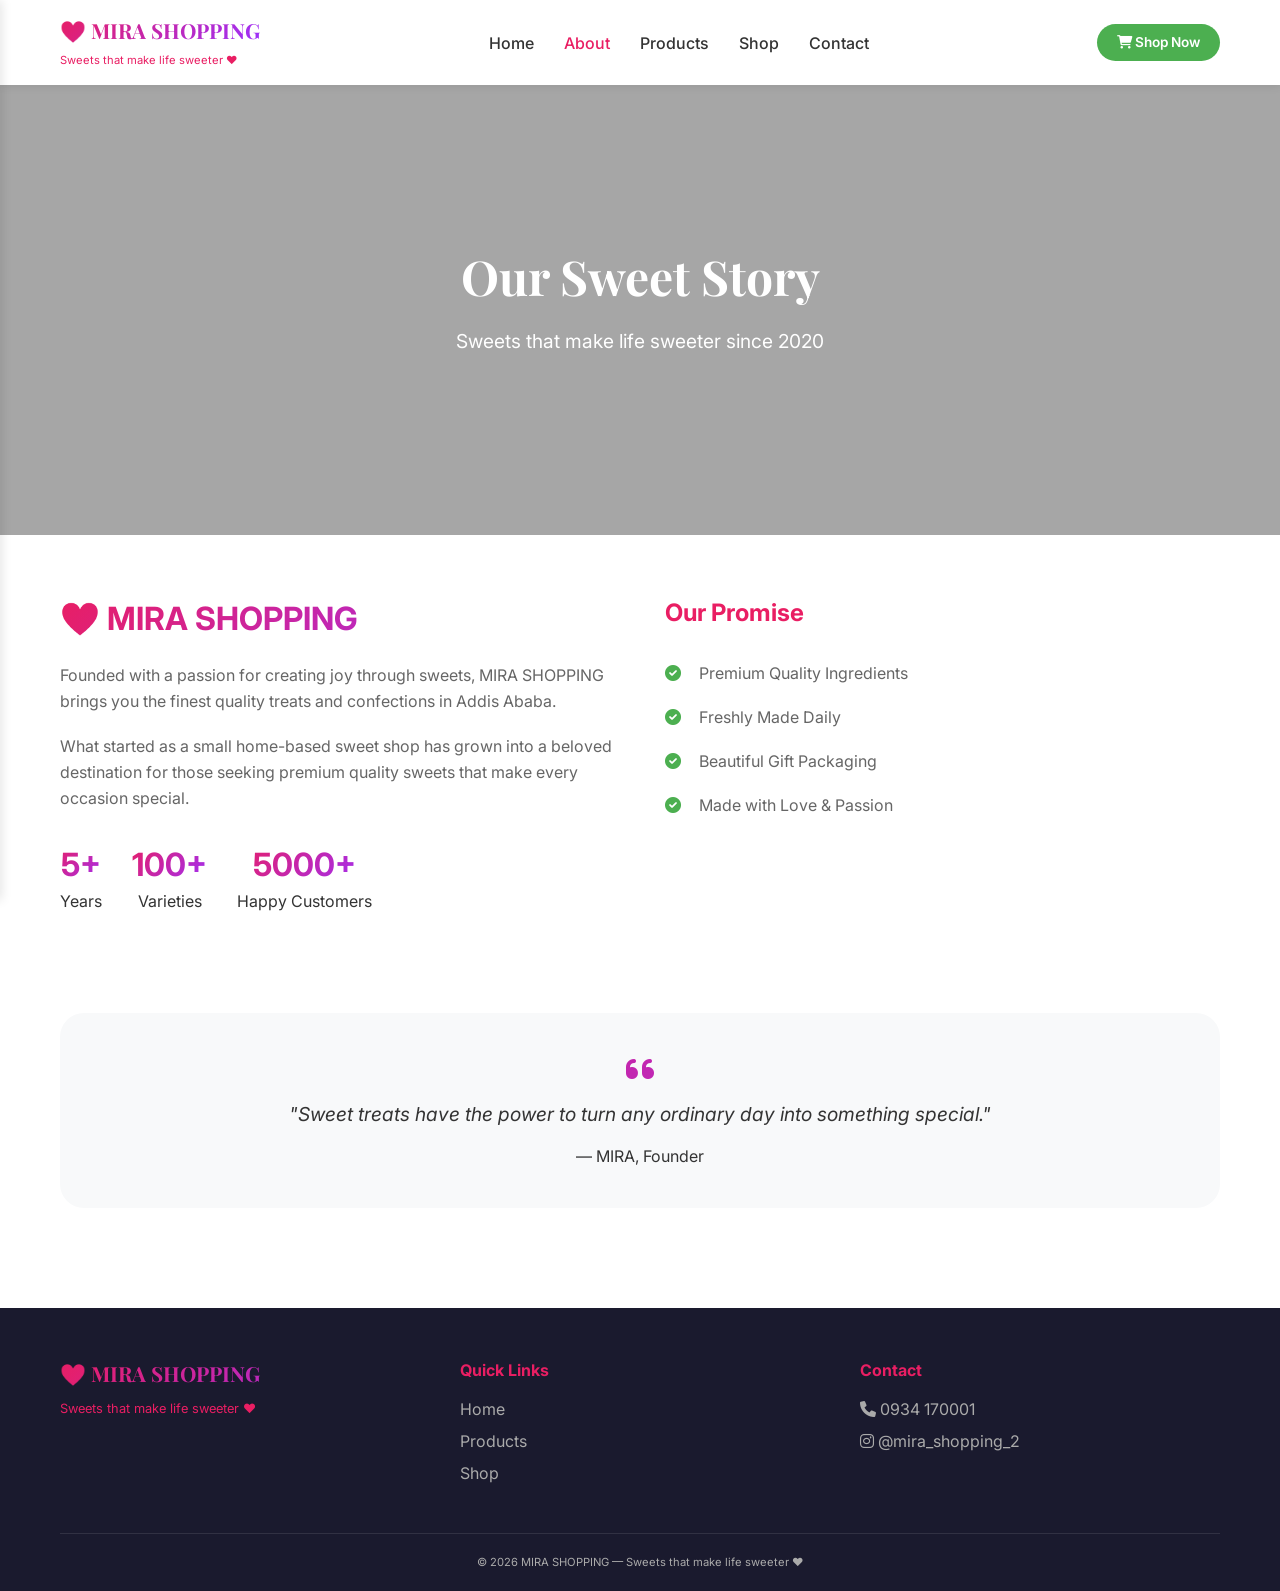
<file: about.html>
<!DOCTYPE html>
<html lang="en">
<head>
    <meta charset="UTF-8">
    <meta name="viewport" content="width=device-width, initial-scale=1.0, viewport-fit=cover">
    <meta name="description" content="About MIRA SHOPPING - Sweets that make life sweeter">
    <meta name="theme-color" content="#FFFFFF">
    <title>About | MIRA SHOPPING | Sweets that make life sweeter</title>
    <link href="https://fonts.googleapis.com/css2?family=Inter:wght@300;400;500;600;700&family=Playfair+Display:wght@400;500;600;700&display=swap" rel="stylesheet">
    <link rel="stylesheet" href="https://cdnjs.cloudflare.com/ajax/libs/font-awesome/6.0.0-beta3/css/all.min.css">
    <link rel="stylesheet" href="css/style.css">
</head>
<body>

<div class="mobile-sidebar" id="mobileSidebar">
    <div class="sidebar-header"><h3>💜 MIRA SHOPPING</h3><button class="close-sidebar" id="closeSidebarBtn"><i class="fas fa-times"></i></button></div>
    <div class="sidebar-nav">
        <a href="index.html"><i class="fas fa-home"></i> Home</a>
        <a href="about.html" class="active"><i class="fas fa-heart"></i> About</a>
        <a href="products.html"><i class="fas fa-candy-cane"></i> Products</a>
        <a href="shop.html"><i class="fas fa-shopping-bag"></i> Shop</a>
        <a href="contact.html"><i class="fas fa-map-pin"></i> Contact</a>
    </div>
    <a href="shop.html" class="sidebar-order-btn"><i class="fas fa-shopping-cart"></i> SHOP NOW</a>
    <div class="sidebar-footer">
        <p><i class="fas fa-phone-alt"></i> 0934 170001 / 0940 203020</p>
        <p><i class="fas fa-envelope"></i> mira@shopping.com</p>
        <p><i class="fab fa-instagram"></i> @mira_shopping_2</p>
    </div>
</div>
<div class="sidebar-overlay" id="sidebarOverlay"></div>

<header class="main-header">
    <div class="container">
        <button class="mobile-menu-btn" id="mobileMenuBtn"><i class="fas fa-bars"></i></button>
        <div class="logo"><a href="index.html"><h1>💜 MIRA SHOPPING</h1><span>Sweets that make life sweeter ❤️</span></a></div>
        <nav class="desktop-nav">
            <a href="index.html">Home</a>
            <a href="about.html" class="active">About</a>
            <a href="products.html">Products</a>
            <a href="shop.html">Shop</a>
            <a href="contact.html">Contact</a>
        </nav>
        <a href="shop.html" class="btn-order"><i class="fas fa-shopping-cart"></i> Shop Now</a>
    </div>
</header>

<main>
    <!-- Hero Section with YOUR Image -->
    <section class="hero">
        <div class="hero-bg" style="background-image: url('https://raw.githubusercontent.com/developereth/mirashopping/6b058b42c09805c017cdce5a04c856e689e22ebd/colored-candies-yellow_93675-12195.jpg');"></div>
        <div class="hero-overlay-light"></div>
        <div class="container hero-content">
            <h1>Our Sweet Story</h1>
            <p>Sweets that make life sweeter since 2020</p>
        </div>
    </section>

    <section class="about-section">
        <div class="container">
            <div class="about-grid">
                <div class="about-text">
                    <h2>💜 MIRA SHOPPING</h2>
                    <p>Founded with a passion for creating joy through sweets, MIRA SHOPPING brings you the finest quality treats and confections in Addis Ababa.</p>
                    <p>What started as a small home-based sweet shop has grown into a beloved destination for those seeking premium quality sweets that make every occasion special.</p>
                    <div class="stats">
                        <div class="stat"><span class="number">5+</span> <span>Years</span></div>
                        <div class="stat"><span class="number">100+</span> <span>Varieties</span></div>
                        <div class="stat"><span class="number">5000+</span> <span>Happy Customers</span></div>
                    </div>
                </div>
                <div class="about-values">
                    <h3>Our Promise</h3>
                    <ul>
                        <li><i class="fas fa-check-circle"></i> Premium Quality Ingredients</li>
                        <li><i class="fas fa-check-circle"></i> Freshly Made Daily</li>
                        <li><i class="fas fa-check-circle"></i> Beautiful Gift Packaging</li>
                        <li><i class="fas fa-check-circle"></i> Made with Love & Passion</li>
                    </ul>
                </div>
            </div>
        </div>
    </section>

    <section class="quote-section">
        <div class="container">
            <div class="quote-card">
                <i class="fas fa-quote-left"></i>
                <p>"Sweet treats have the power to turn any ordinary day into something special."</p>
                <span>— MIRA, Founder</span>
            </div>
        </div>
    </section>
</main>

<footer class="main-footer">
    <div class="container">
        <div class="footer-grid">
            <div class="footer-col"><div class="footer-logo">💜 MIRA SHOPPING</div><p class="tagline">Sweets that make life sweeter ❤️</p></div>
            <div class="footer-col"><h4>Quick Links</h4><ul><li><a href="index.html">Home</a></li><li><a href="products.html">Products</a></li><li><a href="shop.html">Shop</a></li></ul></div>
            <div class="footer-col"><h4>Contact</h4><ul><li><i class="fas fa-phone"></i> 0934 170001</li><li><i class="fab fa-instagram"></i> @mira_shopping_2</li></ul></div>
        </div>
        <div class="footer-bottom"><p>&copy; 2026 MIRA SHOPPING — Sweets that make life sweeter ❤️</p></div>
    </div>
</footer>

<script src="js/main.js"></script>
</body>
</html>
</file>
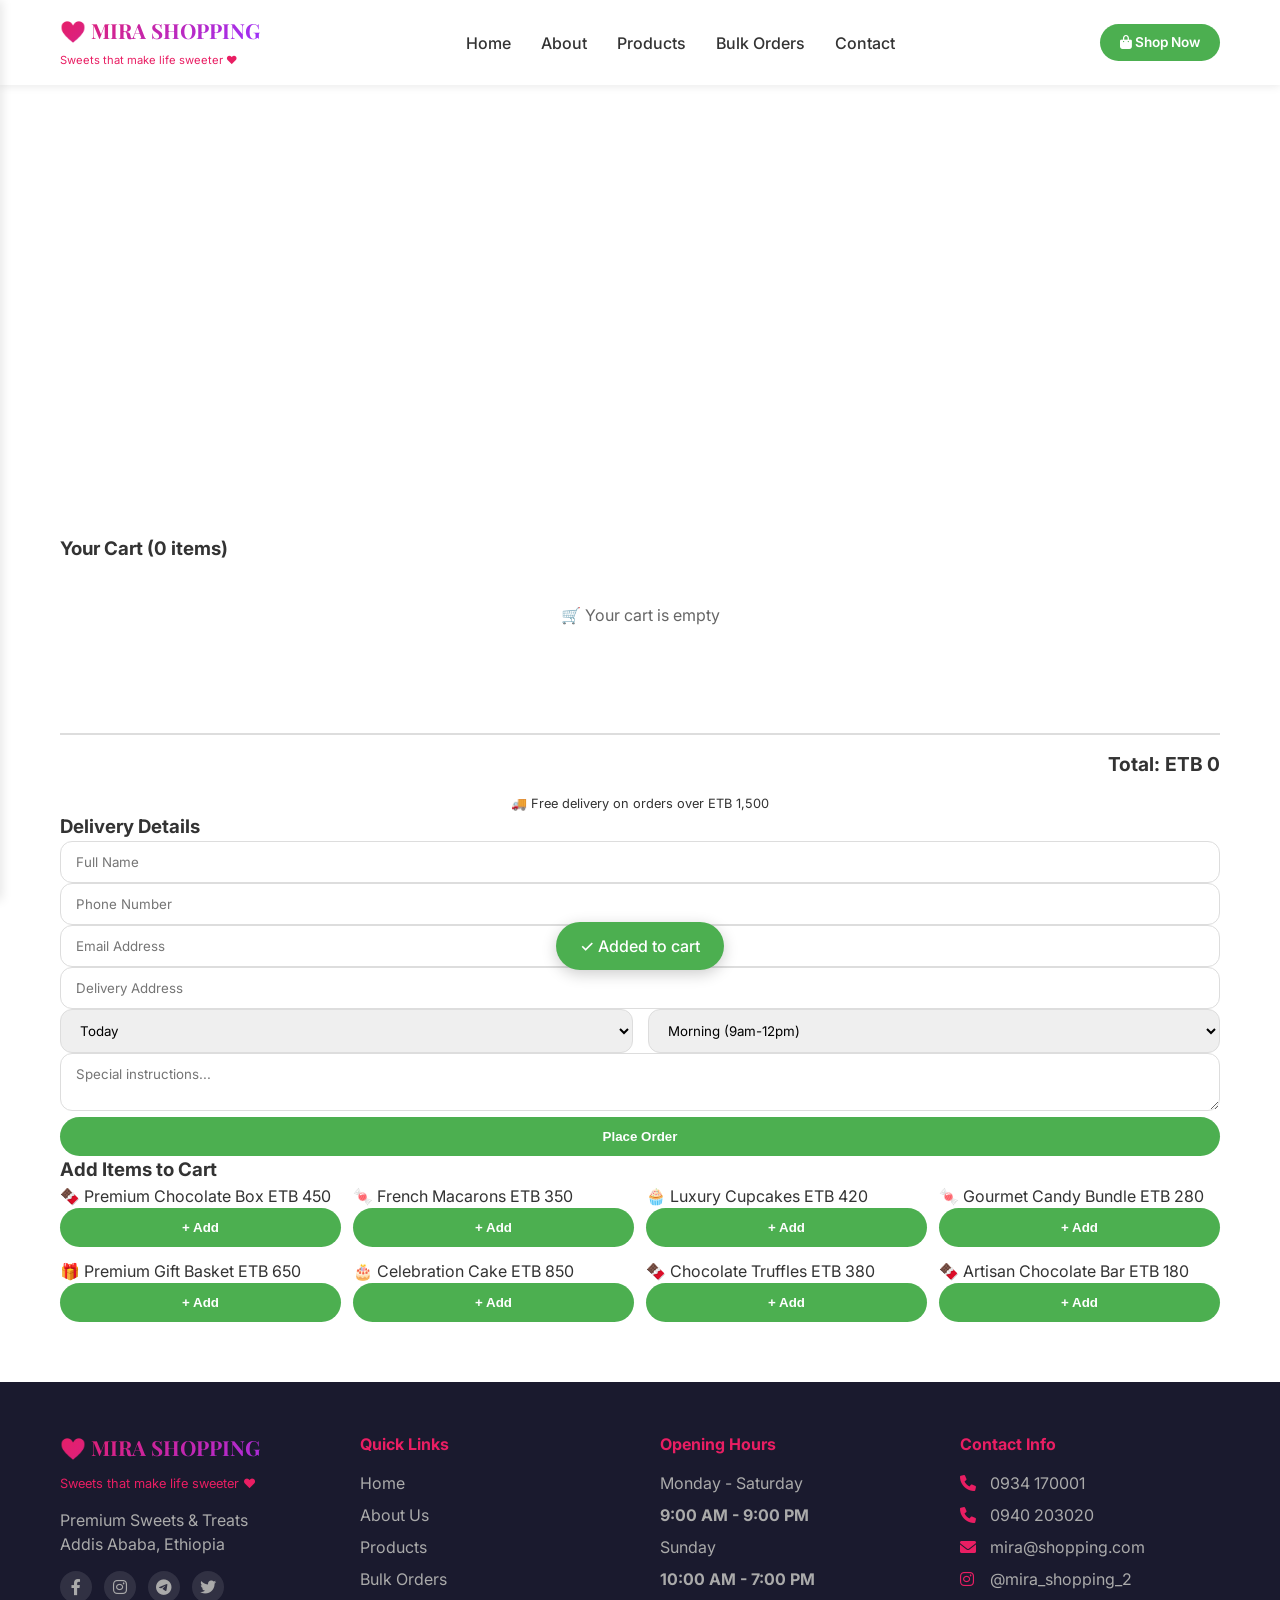
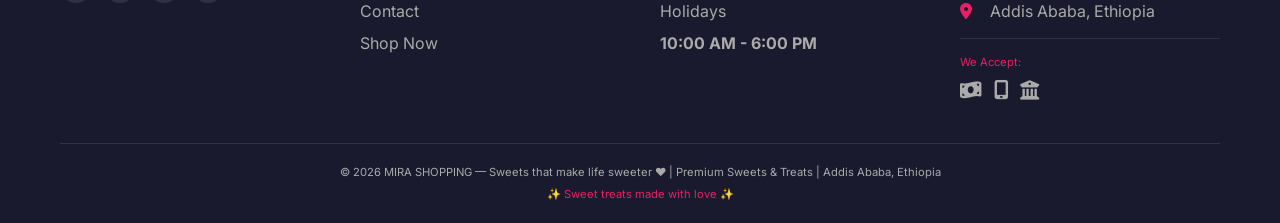
<file: order.html>
<!DOCTYPE html>
<html lang="en">
<head>
    <meta charset="UTF-8">
    <meta name="viewport" content="width=device-width, initial-scale=1.0, viewport-fit=cover">
    <meta name="description" content="Shop premium sweets online for delivery in Addis Ababa">
    <meta name="theme-color" content="#0A0A0A">
    <title>Shop Now | MIRA SHOPPING | Sweets that make life sweeter</title>
    <link href="https://fonts.googleapis.com/css2?family=Inter:wght@300;400;500;600;700&family=Playfair+Display:wght@400;500;600;700&display=swap" rel="stylesheet">
    <link rel="stylesheet" href="https://cdnjs.cloudflare.com/ajax/libs/font-awesome/6.0.0-beta3/css/all.min.css">
    <link rel="stylesheet" href="css/style.css">
</head>
<body>

<div class="mobile-sidebar" id="mobileSidebar">
    <div class="sidebar-header">
        <h3>💜 MIRA SHOPPING</h3>
        <button class="close-sidebar" id="closeSidebarBtn"><i class="fas fa-times"></i></button>
    </div>
    <div class="sidebar-nav">
        <a href="index.html"><i class="fas fa-home"></i> Home</a>
        <a href="about.html"><i class="fas fa-heart"></i> About</a>
        <a href="menu.html"><i class="fas fa-candy-cane"></i> Products</a>
        <a href="catering.html"><i class="fas fa-gift"></i> Bulk Orders</a>
        <a href="contact.html"><i class="fas fa-map-pin"></i> Contact</a>
    </div>
    <a href="order.html" class="sidebar-order-btn"><i class="fas fa-shopping-bag"></i> SHOP NOW</a>
    <div class="sidebar-footer">
        <p><i class="fas fa-phone-alt"></i> 0934 170001 / 0940 203020</p>
        <p><i class="fas fa-envelope"></i> mira@shopping.com</p>
        <p><i class="fas fa-location-dot"></i> Addis Ababa, Ethiopia</p>
        <p><i class="fab fa-instagram"></i> @mira_shopping_2</p>
    </div>
</div>
<div class="sidebar-overlay" id="sidebarOverlay"></div>

<header class="main-header">
    <div class="container">
        <button class="mobile-menu-btn" id="mobileMenuBtn"><i class="fas fa-bars"></i></button>
        <div class="logo"><a href="index.html"><h1>💜 MIRA SHOPPING</h1><span>Sweets that make life sweeter ❤️</span></a></div>
        <nav class="desktop-nav">
            <a href="index.html">Home</a>
            <a href="about.html">About</a>
            <a href="menu.html">Products</a>
            <a href="catering.html">Bulk Orders</a>
            <a href="contact.html">Contact</a>
        </nav>
        <a href="order.html" class="btn-order"><i class="fas fa-shopping-bag"></i> Shop Now</a>
    </div>
</header>

<main>
    <section class="hero">
        <div class="hero-bg" style="background-image: url('https://images.unsplash.com/photo-1551024506-0bccd828d307?w=1920&h=800&fit=crop');"></div>
        <div class="hero-overlay-dark"></div>
        <div class="container hero-content">
            <h1>Shop Now</h1>
            <p>Sweet treats delivered to your doorstep</p>
        </div>
    </section>

    <section class="order-section">
        <div class="container">
            <div class="order-layout">
                <div class="order-summary">
                    <h3>Your Cart <span id="cartCount">(0 items)</span></h3>
                    <div id="cartItems" class="cart-items">
                        <div class="empty-cart">Your cart is empty</div>
                    </div>
                    <div class="cart-total">
                        <strong>Total:</strong> <strong id="cartTotal">ETB 0</strong>
                    </div>
                    <div class="delivery-note">🚚 Free delivery on orders over ETB 1,500</div>
                </div>

                <div class="order-form">
                    <h3>Delivery Details</h3>
                    <input type="text" id="orderName" placeholder="Full Name" required>
                    <input type="tel" id="orderPhone" placeholder="Phone Number" required>
                    <input type="email" id="orderEmail" placeholder="Email Address">
                    <input type="text" id="orderAddress" placeholder="Delivery Address" required>
                    <div class="form-row-small">
                        <select id="orderDate">
                            <option>Today</option>
                            <option>Tomorrow</option>
                            <option>In 2 days</option>
                        </select>
                        <select id="orderTime">
                            <option>Morning (9am-12pm)</option>
                            <option>Afternoon (12pm-4pm)</option>
                            <option>Evening (4pm-7pm)</option>
                        </select>
                    </div>
                    <textarea rows="2" id="specialInstructions" placeholder="Special instructions..."></textarea>
                    <button id="submitOrderBtn">Place Order</button>
                </div>
            </div>

            <h3 class="menu-title">Add Items to Cart</h3>
            <div class="items-grid">
                <div class="order-item" data-name="Premium Chocolate Box" data-price="450">
                    <span>🍫 Premium Chocolate Box</span>
                    <span>ETB 450</span>
                    <button class="add-item">+ Add</button>
                </div>
                <div class="order-item" data-name="French Macarons" data-price="350">
                    <span>🍬 French Macarons</span>
                    <span>ETB 350</span>
                    <button class="add-item">+ Add</button>
                </div>
                <div class="order-item" data-name="Luxury Cupcakes" data-price="420">
                    <span>🧁 Luxury Cupcakes</span>
                    <span>ETB 420</span>
                    <button class="add-item">+ Add</button>
                </div>
                <div class="order-item" data-name="Gourmet Candy Bundle" data-price="280">
                    <span>🍬 Gourmet Candy Bundle</span>
                    <span>ETB 280</span>
                    <button class="add-item">+ Add</button>
                </div>
                <div class="order-item" data-name="Premium Gift Basket" data-price="650">
                    <span>🎁 Premium Gift Basket</span>
                    <span>ETB 650</span>
                    <button class="add-item">+ Add</button>
                </div>
                <div class="order-item" data-name="Celebration Cake" data-price="850">
                    <span>🎂 Celebration Cake</span>
                    <span>ETB 850</span>
                    <button class="add-item">+ Add</button>
                </div>
                <div class="order-item" data-name="Chocolate Truffles" data-price="380">
                    <span>🍫 Chocolate Truffles</span>
                    <span>ETB 380</span>
                    <button class="add-item">+ Add</button>
                </div>
                <div class="order-item" data-name="Artisan Chocolate Bar" data-price="180">
                    <span>🍫 Artisan Chocolate Bar</span>
                    <span>ETB 180</span>
                    <button class="add-item">+ Add</button>
                </div>
            </div>
        </div>
    </section>
</main>

<footer class="main-footer">
    <div class="container">
        <div class="footer-grid">
            <div class="footer-col">
                <div class="footer-logo">💜 MIRA SHOPPING</div>
                <p class="tagline">Sweets that make life sweeter ❤️</p>
                <p>Premium Sweets & Treats<br>Addis Ababa, Ethiopia</p>
                <div class="social-links">
                    <a href="#"><i class="fab fa-facebook-f"></i></a>
                    <a href="#"><i class="fab fa-instagram"></i></a>
                    <a href="#"><i class="fab fa-telegram-plane"></i></a>
                    <a href="#"><i class="fab fa-twitter"></i></a>
                </div>
            </div>
            <div class="footer-col">
                <h4>Quick Links</h4>
                <ul>
                    <li><a href="index.html">Home</a></li>
                    <li><a href="about.html">About Us</a></li>
                    <li><a href="menu.html">Products</a></li>
                    <li><a href="catering.html">Bulk Orders</a></li>
                    <li><a href="contact.html">Contact</a></li>
                    <li><a href="order.html">Shop Now</a></li>
                </ul>
            </div>
            <div class="footer-col">
                <h4>Opening Hours</h4>
                <ul class="hours">
                    <li>Monday - Saturday</li>
                    <li><strong>9:00 AM - 9:00 PM</strong></li>
                    <li>Sunday</li>
                    <li><strong>10:00 AM - 7:00 PM</strong></li>
                    <li>Holidays</li>
                    <li><strong>10:00 AM - 6:00 PM</strong></li>
                </ul>
            </div>
            <div class="footer-col">
                <h4>Contact Info</h4>
                <ul class="contact-info">
                    <li><i class="fas fa-phone"></i> 0934 170001</li>
                    <li><i class="fas fa-phone"></i> 0940 203020</li>
                    <li><i class="fas fa-envelope"></i> mira@shopping.com</li>
                    <li><i class="fab fa-instagram"></i> @mira_shopping_2</li>
                    <li><i class="fas fa-map-marker-alt"></i> Addis Ababa, Ethiopia</li>
                </ul>
                <div class="payment-badge">
                    <span>We Accept:</span>
                    <i class="fas fa-money-bill-wave"></i>
                    <i class="fas fa-mobile-alt"></i>
                    <i class="fas fa-university"></i>
                </div>
            </div>
        </div>
        <div class="footer-bottom">
            <p>&copy; 2026 MIRA SHOPPING — Sweets that make life sweeter ❤️ | Premium Sweets & Treats | Addis Ababa, Ethiopia</p>
            <p class="footer-heart">✨ Sweet treats made with love ✨</p>
        </div>
    </div>
</footer>

<div id="toastMsg" class="toast-msg">✓ Added to cart</div>
<script src="js/main.js"></script>
<script>
    let cart = [];
    const FREE_DELIVERY = 1500;

    function updateCart() {
        const cartDiv = document.getElementById('cartItems');
        const totalSpan = document.getElementById('cartTotal');
        const countSpan = document.getElementById('cartCount');
        
        if (cart.length === 0) {
            cartDiv.innerHTML = '<div class="empty-cart">🛒 Your cart is empty</div>';
            totalSpan.textContent = 'ETB 0';
            countSpan.textContent = '(0 items)';
            return;
        }
        
        let html = '';
        let total = 0;
        cart.forEach((item, idx) => {
            const itemTotal = item.price * item.qty;
            total += itemTotal;
            html += `
                <div class="cart-item">
                    <span><strong>${item.name}</strong></span>
                    <div class="cart-controls">
                        <button class="qty-btn" onclick="changeQty(${idx}, -1)">-</button>
                        <span>${item.qty}</span>
                        <button class="qty-btn" onclick="changeQty(${idx}, 1)">+</button>
                        <button class="remove-btn" onclick="removeItem(${idx})">🗑️</button>
                    </div>
                    <span>ETB ${itemTotal}</span>
                </div>
            `;
        });
        cartDiv.innerHTML = html;
        totalSpan.textContent = `ETB ${total}`;
        countSpan.textContent = `(${cart.reduce((s, i) => s + i.qty, 0)} items)`;
        
        const deliveryNote = document.querySelector('.delivery-note');
        if (total >= FREE_DELIVERY) {
            deliveryNote.innerHTML = '✅ Free delivery applied!';
            deliveryNote.style.color = '#FF2D75';
        } else {
            const remaining = FREE_DELIVERY - total;
            deliveryNote.innerHTML = `🚚 Add ETB ${remaining} more for free delivery`;
            deliveryNote.style.color = '#9B30FF';
        }
    }

    window.changeQty = function(idx, delta) {
        const newQty = cart[idx].qty + delta;
        if (newQty <= 0) {
            cart.splice(idx, 1);
        } else {
            cart[idx].qty = newQty;
        }
        updateCart();
    };

    window.removeItem = function(idx) {
        cart.splice(idx, 1);
        updateCart();
    };

    document.querySelectorAll('.add-item').forEach(btn => {
        btn.addEventListener('click', function() {
            const itemDiv = this.closest('.order-item');
            const name = itemDiv.getAttribute('data-name');
            const price = parseInt(itemDiv.getAttribute('data-price'));
            const existing = cart.find(i => i.name === name);
            if (existing) {
                existing.qty++;
            } else {
                cart.push({ name, price, qty: 1 });
            }
            updateCart();
            showToast(`✓ ${name} added`);
        });
    });

    document.getElementById('submitOrderBtn')?.addEventListener('click', function() {
        const name = document.getElementById('orderName')?.value;
        const phone = document.getElementById('orderPhone')?.value;
        const address = document.getElementById('orderAddress')?.value;
        
        if (!name || !phone || !address) {
            alert('Please fill Name, Phone, and Address');
            return;
        }
        if (cart.length === 0) {
            alert('Please add items to your cart');
            return;
        }
        
        const total = cart.reduce((s, i) => s + (i.price * i.qty), 0);
        showToast(`✅ Thanks ${name}! Your order (ETB ${total}) has been placed. We'll call you.`);
        cart = [];
        updateCart();
        document.getElementById('orderName').value = '';
        document.getElementById('orderPhone').value = '';
        document.getElementById('orderEmail').value = '';
        document.getElementById('orderAddress').value = '';
        document.getElementById('specialInstructions').value = '';
    });
</script>
</body>
</html>
</file>
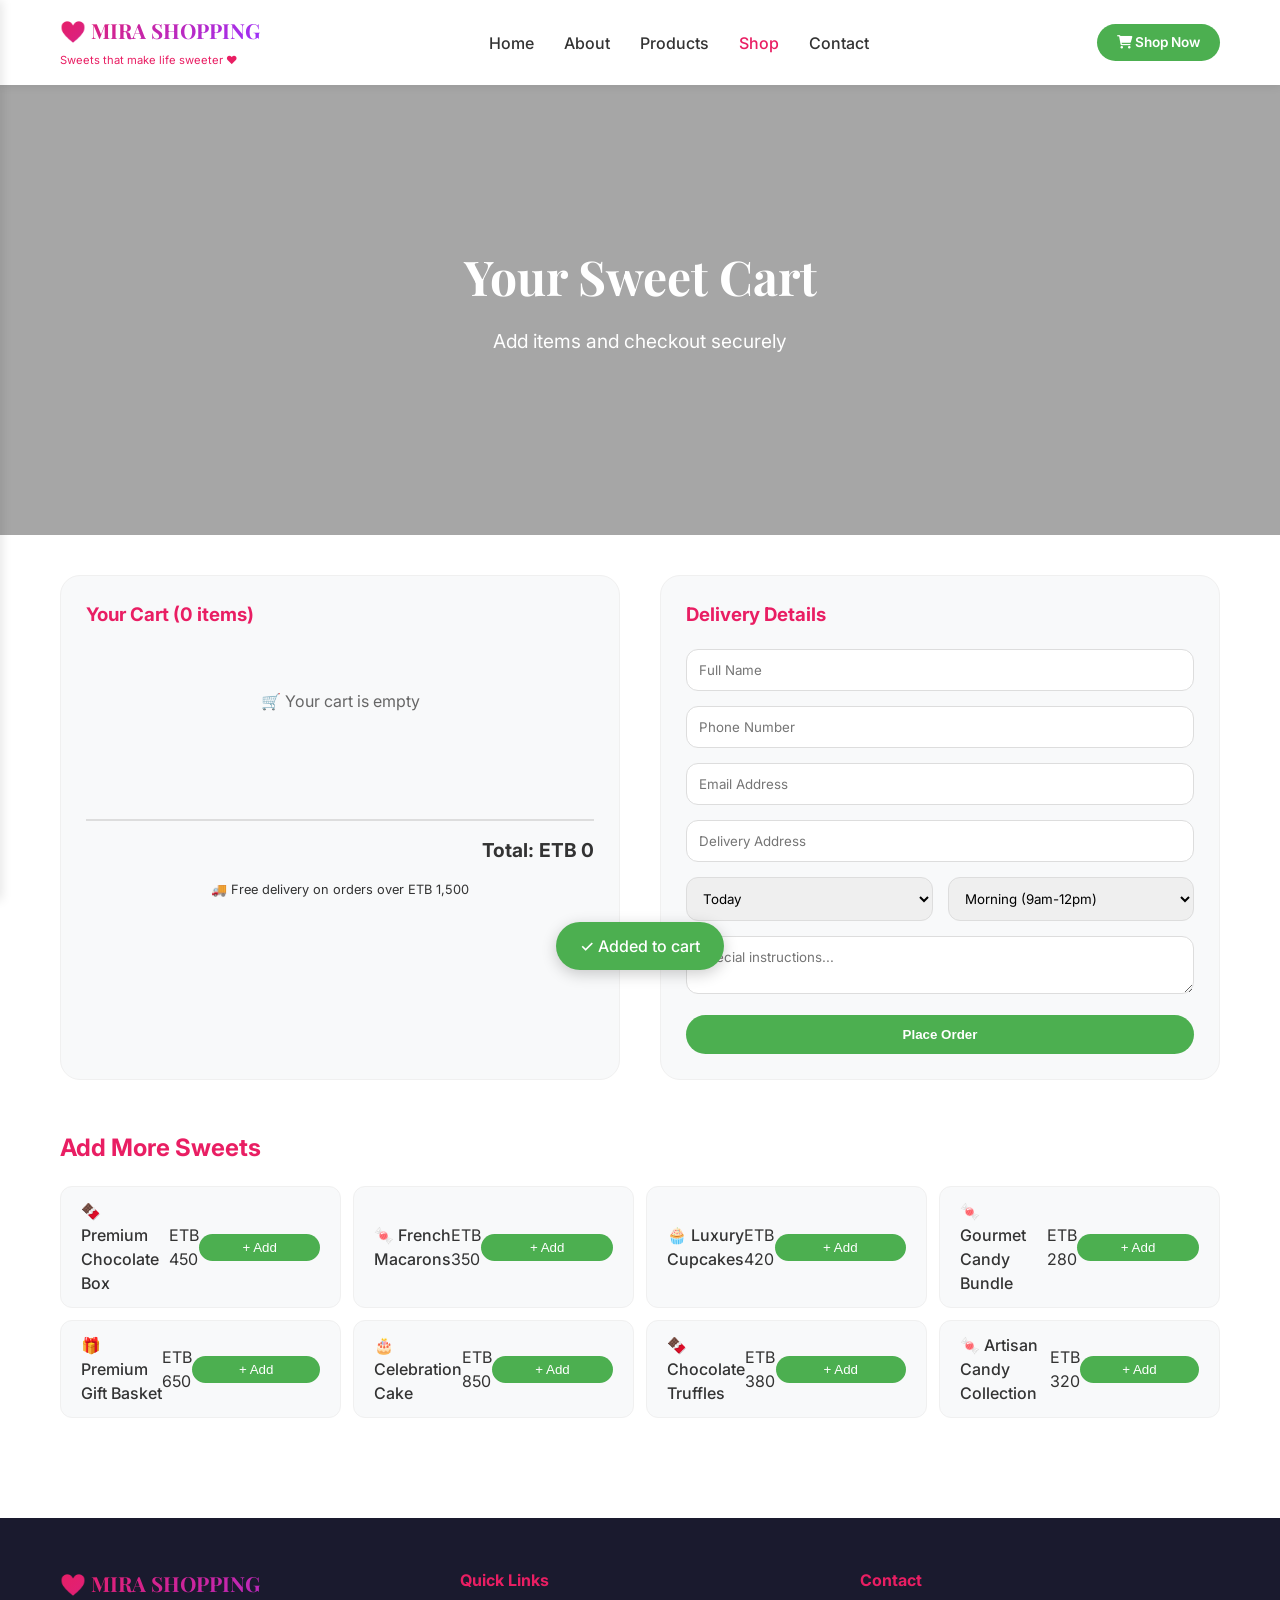
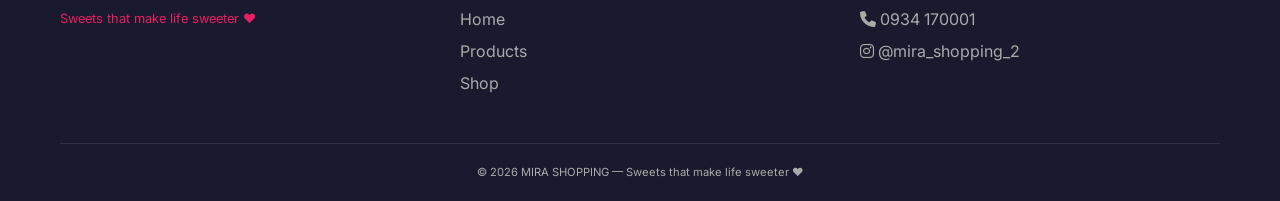
<file: shop.html>
<!DOCTYPE html>
<html lang="en">
<head>
    <meta charset="UTF-8">
    <meta name="viewport" content="width=device-width, initial-scale=1.0, viewport-fit=cover">
    <meta name="description" content="Shop premium sweets online for delivery in Addis Ababa">
    <meta name="theme-color" content="#FFFFFF">
    <title>Shop | MIRA SHOPPING | Sweets that make life sweeter</title>
    <link href="https://fonts.googleapis.com/css2?family=Inter:wght@300;400;500;600;700&family=Playfair+Display:wght@400;500;600;700&display=swap" rel="stylesheet">
    <link rel="stylesheet" href="https://cdnjs.cloudflare.com/ajax/libs/font-awesome/6.0.0-beta3/css/all.min.css">
    <link rel="stylesheet" href="css/style.css">
</head>
<body>

<div class="mobile-sidebar" id="mobileSidebar">
    <div class="sidebar-header"><h3>💜 MIRA SHOPPING</h3><button class="close-sidebar" id="closeSidebarBtn"><i class="fas fa-times"></i></button></div>
    <div class="sidebar-nav">
        <a href="index.html"><i class="fas fa-home"></i> Home</a>
        <a href="about.html"><i class="fas fa-heart"></i> About</a>
        <a href="products.html"><i class="fas fa-candy-cane"></i> Products</a>
        <a href="shop.html" class="active"><i class="fas fa-shopping-bag"></i> Shop</a>
        <a href="contact.html"><i class="fas fa-map-pin"></i> Contact</a>
    </div>
    <a href="shop.html" class="sidebar-order-btn"><i class="fas fa-shopping-cart"></i> SHOP NOW</a>
    <div class="sidebar-footer">
        <p><i class="fas fa-phone-alt"></i> 0934 170001 / 0940 203020</p>
        <p><i class="fab fa-instagram"></i> @mira_shopping_2</p>
    </div>
</div>
<div class="sidebar-overlay" id="sidebarOverlay"></div>

<header class="main-header">
    <div class="container">
        <button class="mobile-menu-btn" id="mobileMenuBtn"><i class="fas fa-bars"></i></button>
        <div class="logo"><a href="index.html"><h1>💜 MIRA SHOPPING</h1><span>Sweets that make life sweeter ❤️</span></a></div>
        <nav class="desktop-nav">
            <a href="index.html">Home</a>
            <a href="about.html">About</a>
            <a href="products.html">Products</a>
            <a href="shop.html" class="active">Shop</a>
            <a href="contact.html">Contact</a>
        </nav>
        <a href="shop.html" class="btn-order"><i class="fas fa-shopping-cart"></i> Shop Now</a>
    </div>
</header>

<main>
    <!-- Hero Section -->
    <section class="hero">
        <div class="hero-bg" style="background-image: url('https://raw.githubusercontent.com/developereth/mirashopping/6b058b42c09805c017cdce5a04c856e689e22ebd/selection-of-party-treats-for-a-kids-birthday-with-assorted-candies-ice-cream-cookies-biscuits-chocolate-bars-sprinkles-and-lollipops-in-an-over-2AY24K5.jpg');"></div>
        <div class="hero-overlay-light"></div>
        <div class="container hero-content">
            <h1>Your Sweet Cart</h1>
            <p>Add items and checkout securely</p>
        </div>
    </section>

    <section class="shop-section">
        <div class="container">
            <div class="shop-layout">
                <!-- Cart Summary -->
                <div class="cart-summary">
                    <h3>Your Cart <span id="cartCount">(0 items)</span></h3>
                    <div id="cartItems" class="cart-items">
                        <div class="empty-cart">🛒 Your cart is empty</div>
                    </div>
                    <div class="cart-total">
                        <strong>Total:</strong> <strong id="cartTotal">ETB 0</strong>
                    </div>
                    <div class="delivery-note">🚚 Free delivery on orders over ETB 1,500</div>
                </div>

                <!-- Checkout Form -->
                <div class="checkout-form">
                    <h3>Delivery Details</h3>
                    <input type="text" id="orderName" placeholder="Full Name" required>
                    <input type="tel" id="orderPhone" placeholder="Phone Number" required>
                    <input type="email" id="orderEmail" placeholder="Email Address">
                    <input type="text" id="orderAddress" placeholder="Delivery Address" required>
                    <div class="form-row-small">
                        <select id="orderDate">
                            <option>Today</option>
                            <option>Tomorrow</option>
                            <option>In 2 days</option>
                        </select>
                        <select id="orderTime">
                            <option>Morning (9am-12pm)</option>
                            <option>Afternoon (12pm-4pm)</option>
                            <option>Evening (4pm-7pm)</option>
                        </select>
                    </div>
                    <textarea rows="2" id="specialInstructions" placeholder="Special instructions..."></textarea>
                    <button id="checkoutBtn">Place Order</button>
                </div>
            </div>

            <!-- Products to Add -->
            <h3 class="section-title-small">Add More Sweets</h3>
            <div class="items-grid">
                <div class="shop-item" data-name="Premium Chocolate Box" data-price="450">
                    <span>🍫 Premium Chocolate Box</span>
                    <span>ETB 450</span>
                    <button class="add-to-cart-btn">+ Add</button>
                </div>
                <div class="shop-item" data-name="French Macarons" data-price="350">
                    <span>🍬 French Macarons</span>
                    <span>ETB 350</span>
                    <button class="add-to-cart-btn">+ Add</button>
                </div>
                <div class="shop-item" data-name="Luxury Cupcakes" data-price="420">
                    <span>🧁 Luxury Cupcakes</span>
                    <span>ETB 420</span>
                    <button class="add-to-cart-btn">+ Add</button>
                </div>
                <div class="shop-item" data-name="Gourmet Candy Bundle" data-price="280">
                    <span>🍬 Gourmet Candy Bundle</span>
                    <span>ETB 280</span>
                    <button class="add-to-cart-btn">+ Add</button>
                </div>
                <div class="shop-item" data-name="Premium Gift Basket" data-price="650">
                    <span>🎁 Premium Gift Basket</span>
                    <span>ETB 650</span>
                    <button class="add-to-cart-btn">+ Add</button>
                </div>
                <div class="shop-item" data-name="Celebration Cake" data-price="850">
                    <span>🎂 Celebration Cake</span>
                    <span>ETB 850</span>
                    <button class="add-to-cart-btn">+ Add</button>
                </div>
                <div class="shop-item" data-name="Chocolate Truffles" data-price="380">
                    <span>🍫 Chocolate Truffles</span>
                    <span>ETB 380</span>
                    <button class="add-to-cart-btn">+ Add</button>
                </div>
                <div class="shop-item" data-name="Artisan Candy Collection" data-price="320">
                    <span>🍬 Artisan Candy Collection</span>
                    <span>ETB 320</span>
                    <button class="add-to-cart-btn">+ Add</button>
                </div>
            </div>
        </div>
    </section>
</main>

<footer class="main-footer">
    <div class="container">
        <div class="footer-grid">
            <div class="footer-col"><div class="footer-logo">💜 MIRA SHOPPING</div><p class="tagline">Sweets that make life sweeter ❤️</p></div>
            <div class="footer-col"><h4>Quick Links</h4><ul><li><a href="index.html">Home</a></li><li><a href="products.html">Products</a></li><li><a href="shop.html">Shop</a></li></ul></div>
            <div class="footer-col"><h4>Contact</h4><ul><li><i class="fas fa-phone"></i> 0934 170001</li><li><i class="fab fa-instagram"></i> @mira_shopping_2</li></ul></div>
        </div>
        <div class="footer-bottom"><p>&copy; 2026 MIRA SHOPPING — Sweets that make life sweeter ❤️</p></div>
    </div>
</footer>

<div id="toastMsg" class="toast-msg">✓ Added to cart</div>
<script src="js/main.js"></script>
<script>
    let cart = [];
    const FREE_DELIVERY = 1500;

    function updateCart() {
        const cartDiv = document.getElementById('cartItems');
        const totalSpan = document.getElementById('cartTotal');
        const countSpan = document.getElementById('cartCount');
        
        if (cart.length === 0) {
            cartDiv.innerHTML = '<div class="empty-cart">🛒 Your cart is empty</div>';
            totalSpan.textContent = 'ETB 0';
            countSpan.textContent = '(0 items)';
            return;
        }
        
        let html = '';
        let total = 0;
        cart.forEach((item, idx) => {
            const itemTotal = item.price * item.qty;
            total += itemTotal;
            html += `
                <div class="cart-item">
                    <span class="item-name"><strong>${item.name}</strong></span>
                    <div class="cart-controls">
                        <button class="qty-btn minus-btn" onclick="changeQty(${idx}, -1)">−</button>
                        <span class="item-qty">${item.qty}</span>
                        <button class="qty-btn plus-btn" onclick="changeQty(${idx}, 1)">+</button>
                        <button class="remove-btn" onclick="removeItem(${idx})">🗑️</button>
                    </div>
                    <span class="item-total-price">ETB ${itemTotal}</span>
                </div>
            `;
        });
        cartDiv.innerHTML = html;
        totalSpan.textContent = `ETB ${total}`;
        countSpan.textContent = `(${cart.reduce((s, i) => s + i.qty, 0)} items)`;
        
        const deliveryNote = document.querySelector('.delivery-note');
        if (total >= FREE_DELIVERY) {
            deliveryNote.innerHTML = '✅ Free delivery applied!';
            deliveryNote.style.color = '#4CAF50';
        } else {
            deliveryNote.innerHTML = `🚚 Add ETB ${FREE_DELIVERY - total} more for free delivery`;
            deliveryNote.style.color = '#666';
        }
    }

    window.changeQty = function(idx, delta) {
        const newQty = cart[idx].qty + delta;
        if (newQty <= 0) {
            cart.splice(idx, 1);
        } else {
            cart[idx].qty = newQty;
        }
        updateCart();
    };

    window.removeItem = function(idx) {
        cart.splice(idx, 1);
        updateCart();
    };

    document.querySelectorAll('.add-to-cart-btn').forEach(btn => {
        btn.addEventListener('click', function() {
            const itemDiv = this.closest('.shop-item');
            const name = itemDiv.getAttribute('data-name');
            const price = parseInt(itemDiv.getAttribute('data-price'));
            const existing = cart.find(i => i.name === name);
            if (existing) {
                existing.qty++;
            } else {
                cart.push({ name, price, qty: 1 });
            }
            updateCart();
            showToast(`✓ ${name} added`);
        });
    });

    document.getElementById('checkoutBtn')?.addEventListener('click', function() {
        const name = document.getElementById('orderName')?.value;
        const phone = document.getElementById('orderPhone')?.value;
        const address = document.getElementById('orderAddress')?.value;
        if (!name || !phone || !address) { 
            alert('Please fill all fields'); 
            return; 
        }
        if (cart.length === 0) { 
            alert('Your cart is empty'); 
            return; 
        }
        const total = cart.reduce((s, i) => s + (i.price * i.qty), 0);
        showToast(`✅ Thanks ${name}! Your order (ETB ${total}) has been placed.`);
        cart = [];
        updateCart();
        document.getElementById('orderName').value = '';
        document.getElementById('orderPhone').value = '';
        document.getElementById('orderEmail').value = '';
        document.getElementById('orderAddress').value = '';
        document.getElementById('specialInstructions').value = '';
    });
</script>
</body>
</html>
</file>
<file: css/style.css>
/* ============================================
   MIRA SHOPPING - COMPLETE STYLESHEET
   White Background | Green Buttons | Horizontal Categories
   ============================================ */

:root {
    --white: #FFFFFF;
    --bg-light: #F8F9FA;
    --gray-light: #F0F0F0;
    --gray-mid: #DDDDDD;
    --text-dark: #333333;
    --text-muted: #666666;
    --primary-pink: #E91E63;
    --primary-purple: #9B30FF;
    --gradient-pink-purple: linear-gradient(135deg, #E91E63, #9B30FF);
    --green-primary: #4CAF50;
    --green-dark: #388E3C;
    --shadow: 0 2px 8px rgba(0,0,0,0.08);
    --shadow-hover: 0 8px 25px rgba(0,0,0,0.12);
    --transition: all 0.3s ease;
}

* {
    margin: 0;
    padding: 0;
    box-sizing: border-box;
}

body {
    font-family: 'Inter', sans-serif;
    background: var(--white);
    color: var(--text-dark);
    line-height: 1.5;
}

.container {
    max-width: 1200px;
    margin: 0 auto;
    padding: 0 20px;
}

/* ========== HEADER ========== */
.main-header {
    background: var(--white);
    box-shadow: var(--shadow);
    position: sticky;
    top: 0;
    z-index: 100;
}

.main-header .container {
    display: flex;
    justify-content: space-between;
    align-items: center;
    padding: 15px 20px;
}

.logo a {
    text-decoration: none;
}

.logo h1 {
    font-size: 1.3rem;
    background: var(--gradient-pink-purple);
    -webkit-background-clip: text;
    background-clip: text;
    color: transparent;
    font-family: 'Playfair Display', serif;
}

.logo span {
    font-size: 0.7rem;
    color: var(--primary-pink);
}

.desktop-nav {
    display: flex;
    gap: 30px;
}

.desktop-nav a {
    text-decoration: none;
    color: var(--text-dark);
    font-weight: 500;
    transition: var(--transition);
}

.desktop-nav a:hover,
.desktop-nav a.active {
    color: var(--primary-pink);
}

.btn-order {
    background: var(--green-primary);
    color: white;
    padding: 8px 20px;
    border-radius: 40px;
    text-decoration: none;
    font-weight: 600;
    font-size: 0.85rem;
    transition: var(--transition);
}

.btn-order:hover {
    background: var(--green-dark);
    transform: scale(0.96);
}

/* ========== MOBILE SIDEBAR ========== */
.mobile-menu-btn {
    display: none;
    background: none;
    border: none;
    font-size: 1.5rem;
    color: var(--primary-pink);
    cursor: pointer;
}

.sidebar-overlay {
    position: fixed;
    top: 0;
    left: 0;
    width: 100%;
    height: 100%;
    background: rgba(0,0,0,0.5);
    z-index: 998;
    opacity: 0;
    visibility: hidden;
    transition: 0.3s;
}

.sidebar-overlay.active {
    opacity: 1;
    visibility: visible;
}

.mobile-sidebar {
    position: fixed;
    top: 0;
    left: 0;
    width: 280px;
    height: 100%;
    background: var(--white);
    z-index: 999;
    transform: translateX(-100%);
    transition: transform 0.3s ease;
    box-shadow: 2px 0 10px rgba(0,0,0,0.1);
    display: flex;
    flex-direction: column;
}

.mobile-sidebar.open {
    transform: translateX(0);
}

.sidebar-header {
    padding: 24px 20px;
    border-bottom: 1px solid var(--gray-light);
    display: flex;
    justify-content: space-between;
    align-items: center;
}

.sidebar-header h3 {
    background: var(--gradient-pink-purple);
    -webkit-background-clip: text;
    background-clip: text;
    color: transparent;
    font-family: 'Playfair Display', serif;
}

.close-sidebar {
    background: none;
    border: none;
    font-size: 1.2rem;
    cursor: pointer;
}

.sidebar-nav {
    flex: 1;
    padding: 20px;
    display: flex;
    flex-direction: column;
    gap: 10px;
}

.sidebar-nav a {
    text-decoration: none;
    color: var(--text-dark);
    padding: 12px;
    display: flex;
    align-items: center;
    gap: 12px;
    border-radius: 12px;
    transition: var(--transition);
}

.sidebar-nav a i {
    width: 24px;
    color: var(--primary-pink);
}

.sidebar-nav a:hover,
.sidebar-nav a.active {
    background: rgba(233, 30, 99, 0.1);
    color: var(--primary-pink);
}

.sidebar-order-btn {
    margin: 20px;
    background: var(--green-primary);
    color: white;
    text-decoration: none;
    padding: 14px;
    text-align: center;
    border-radius: 40px;
    font-weight: 600;
}

.sidebar-footer {
    padding: 20px;
    border-top: 1px solid var(--gray-light);
    font-size: 0.7rem;
    color: var(--text-muted);
    line-height: 1.8;
}

.sidebar-footer i {
    width: 24px;
    color: var(--primary-pink);
}

/* ========== HERO SECTION ========== */
.hero {
    position: relative;
    min-height: 450px;
    display: flex;
    align-items: center;
    justify-content: center;
    text-align: center;
    overflow: hidden;
}

.hero-bg {
    position: absolute;
    top: 0;
    left: 0;
    width: 100%;
    height: 100%;
    background-size: cover;
    background-position: center;
    background-repeat: no-repeat;
    z-index: 0;
}

.hero-overlay-light {
    position: absolute;
    top: 0;
    left: 0;
    width: 100%;
    height: 100%;
    background: rgba(0, 0, 0, 0.35);
    z-index: 1;
}

.hero-content {
    position: relative;
    z-index: 2;
    color: white;
}

.hero-content h1 {
    font-size: 3rem;
    margin-bottom: 15px;
    font-family: 'Playfair Display', serif;
}

.hero-content h1 .highlight {
    background: var(--gradient-pink-purple);
    -webkit-background-clip: text;
    background-clip: text;
    color: transparent;
}

.hero-content p {
    font-size: 1.2rem;
    margin-bottom: 25px;
}

.hero-btn {
    background: var(--green-primary);
    color: white;
    padding: 12px 30px;
    border-radius: 40px;
    text-decoration: none;
    font-weight: 600;
    display: inline-block;
    transition: var(--transition);
}

.hero-btn:hover {
    background: var(--green-dark);
    transform: translateY(-2px);
}

/* ========== HORIZONTAL CATEGORY BUTTONS ========== */
.category-nav-horizontal {
    display: flex;
    justify-content: center;
    flex-wrap: wrap;
    gap: 12px;
    margin: 30px auto 20px;
    padding: 0 20px;
}

.cat-filter-btn {
    padding: 10px 24px;
    background: var(--bg-light);
    border: 1px solid var(--gray-mid);
    border-radius: 40px;
    font-size: 0.9rem;
    font-weight: 500;
    cursor: pointer;
    transition: var(--transition);
    color: var(--text-dark);
}

.cat-filter-btn:hover {
    background: var(--green-primary);
    color: white;
    border-color: var(--green-primary);
}

.cat-filter-btn.active {
    background: var(--green-primary);
    color: white;
    border-color: var(--green-primary);
}

/* ========== SECTION TITLE ========== */
.section-title {
    text-align: center;
    font-size: 2rem;
    margin: 50px 0 30px;
    font-family: 'Playfair Display', serif;
    background: var(--gradient-pink-purple);
    -webkit-background-clip: text;
    background-clip: text;
    color: transparent;
    position: relative;
}

.section-title::after {
    content: '';
    position: absolute;
    bottom: -10px;
    left: 50%;
    transform: translateX(-50%);
    width: 60px;
    height: 3px;
    background: var(--gradient-pink-purple);
    border-radius: 3px;
}

.section-title-small {
    font-size: 1.5rem;
    margin: 30px 0 20px;
    color: var(--primary-pink);
}

/* ========== PRODUCT CARDS ========== */
.cards-grid {
    display: grid;
    grid-template-columns: repeat(auto-fill, minmax(260px, 1fr));
    gap: 30px;
    margin: 40px 0;
}

.product-card {
    background: var(--white);
    border-radius: 16px;
    overflow: hidden;
    transition: var(--transition);
    box-shadow: var(--shadow);
    border: 1px solid var(--gray-light);
}

.product-card:hover {
    transform: translateY(-5px);
    box-shadow: var(--shadow-hover);
    border-color: var(--green-primary);
}

.card-image {
    width: 100%;
    height: 200px;
    object-fit: cover;
}

.card-content {
    padding: 20px;
}

.card-content h3 {
    font-size: 1.2rem;
    margin-bottom: 5px;
}

.card-content p {
    color: var(--text-muted);
    font-size: 0.85rem;
}

.price {
    color: var(--green-primary);
    font-weight: 700;
    font-size: 1.2rem;
    margin: 10px 0;
}

.shop-now-btn {
    display: inline-block;
    background: var(--green-primary);
    color: white;
    padding: 8px 20px;
    border-radius: 40px;
    text-decoration: none;
    font-weight: 500;
    font-size: 0.85rem;
    transition: var(--transition);
}

.shop-now-btn:hover {
    background: var(--green-dark);
}

/* ========== PROMO BANNER ========== */
.promo-banner {
    background: var(--gradient-pink-purple);
    padding: 50px 0;
    margin: 40px 0;
    text-align: center;
    border-radius: 20px;
}

.promo-content h3 {
    font-size: 2rem;
    color: white;
    margin-bottom: 10px;
}

.promo-content p {
    color: rgba(255,255,255,0.9);
    margin-bottom: 20px;
}

.promo-btn {
    background: var(--green-primary);
    color: white;
    padding: 12px 30px;
    border-radius: 40px;
    text-decoration: none;
    font-weight: 600;
    display: inline-block;
    transition: var(--transition);
}

.promo-btn:hover {
    background: var(--green-dark);
    transform: translateY(-2px);
}

/* ========== ABOUT PAGE ========== */
.about-section {
    padding: 60px 0;
}

.about-grid {
    display: grid;
    grid-template-columns: 1fr 1fr;
    gap: 50px;
    align-items: start;
}

.about-text h2 {
    font-size: 2rem;
    background: var(--gradient-pink-purple);
    -webkit-background-clip: text;
    background-clip: text;
    color: transparent;
    margin-bottom: 20px;
}

.about-text p {
    margin-bottom: 20px;
    color: var(--text-muted);
    line-height: 1.6;
}

.stats {
    display: flex;
    gap: 30px;
    margin-top: 30px;
}

.stat {
    text-align: center;
}

.stat .number {
    font-size: 2rem;
    font-weight: 700;
    background: var(--gradient-pink-purple);
    -webkit-background-clip: text;
    background-clip: text;
    color: transparent;
    display: block;
}

.about-values h3 {
    font-size: 1.5rem;
    margin-bottom: 20px;
    color: var(--primary-pink);
}

.about-values ul {
    list-style: none;
}

.about-values li {
    padding: 10px 0;
    display: flex;
    align-items: center;
    gap: 10px;
    color: var(--text-muted);
}

.about-values li i {
    color: var(--green-primary);
    width: 24px;
}

.quote-section {
    padding: 40px 0;
}

.quote-card {
    background: var(--bg-light);
    padding: 40px;
    border-radius: 24px;
    text-align: center;
}

.quote-card i {
    font-size: 2rem;
    background: var(--gradient-pink-purple);
    -webkit-background-clip: text;
    background-clip: text;
    color: transparent;
    margin-bottom: 15px;
    display: block;
}

.quote-card p {
    font-size: 1.2rem;
    font-style: italic;
    margin-bottom: 15px;
}

/* ========== SHOP/CART PAGE ========== */
.shop-section {
    padding: 40px 0;
}

.shop-layout {
    display: grid;
    grid-template-columns: 1fr 1fr;
    gap: 40px;
    margin-bottom: 50px;
}

.cart-summary {
    background: var(--bg-light);
    padding: 25px;
    border-radius: 20px;
    border: 1px solid var(--gray-light);
}

.cart-summary h3 {
    margin-bottom: 20px;
    color: var(--primary-pink);
}

.cart-items {
    min-height: 150px;
    max-height: 350px;
    overflow-y: auto;
    margin-bottom: 20px;
}

.empty-cart {
    text-align: center;
    padding: 40px;
    color: var(--text-muted);
}

.cart-item {
    display: flex;
    justify-content: space-between;
    align-items: center;
    padding: 12px 0;
    border-bottom: 1px solid var(--gray-mid);
    flex-wrap: wrap;
    gap: 12px;
}

.item-name {
    flex: 1;
    min-width: 120px;
}

.cart-controls {
    display: flex;
    align-items: center;
    gap: 8px;
    background: #f5f5f5;
    padding: 4px 12px;
    border-radius: 40px;
}

.qty-btn {
    width: 32px;
    height: 32px;
    background: white;
    border: 1px solid #ddd;
    border-radius: 50%;
    cursor: pointer;
    font-size: 18px;
    font-weight: bold;
    display: flex;
    align-items: center;
    justify-content: center;
    transition: all 0.2s ease;
}

.qty-btn:hover {
    background: var(--green-primary);
    color: white;
    border-color: var(--green-primary);
}

.item-qty {
    min-width: 30px;
    text-align: center;
    font-weight: 600;
}

.remove-btn {
    background: none;
    border: none;
    cursor: pointer;
    font-size: 16px;
    opacity: 0.6;
    padding: 5px;
}

.remove-btn:hover {
    opacity: 1;
}

.item-total-price {
    font-weight: 600;
    color: var(--green-primary);
    min-width: 80px;
    text-align: right;
}

.cart-total {
    text-align: right;
    padding-top: 15px;
    border-top: 2px solid var(--gray-mid);
    font-size: 1.2rem;
}

.delivery-note {
    margin-top: 15px;
    text-align: center;
    font-size: 0.8rem;
}

.checkout-form {
    background: var(--bg-light);
    padding: 25px;
    border-radius: 20px;
    border: 1px solid var(--gray-light);
}

.checkout-form h3 {
    margin-bottom: 20px;
    color: var(--primary-pink);
}

.checkout-form input,
.checkout-form select,
.checkout-form textarea {
    width: 100%;
    padding: 12px;
    margin-bottom: 15px;
    border: 1px solid var(--gray-mid);
    border-radius: 12px;
    font-family: 'Inter', sans-serif;
}

.form-row-small {
    display: grid;
    grid-template-columns: 1fr 1fr;
    gap: 15px;
}

.items-grid {
    display: grid;
    grid-template-columns: repeat(auto-fill, minmax(280px, 1fr));
    gap: 12px;
}

.shop-item {
    background: var(--bg-light);
    padding: 12px 20px;
    border-radius: 12px;
    display: flex;
    justify-content: space-between;
    align-items: center;
    border: 1px solid var(--gray-light);
}

.shop-item span:first-child {
    font-weight: 500;
}

.add-to-cart-btn {
    background: var(--green-primary);
    color: white;
    border: none;
    padding: 6px 16px;
    border-radius: 30px;
    cursor: pointer;
    font-weight: 500;
    transition: var(--transition);
}

.add-to-cart-btn:hover {
    background: var(--green-dark);
    transform: scale(0.96);
}

/* ========== CONTACT PAGE ========== */
.contact-section {
    padding: 60px 0;
}

.contact-cards {
    display: grid;
    grid-template-columns: repeat(4, 1fr);
    gap: 25px;
    margin-bottom: 40px;
}

.contact-card {
    background: var(--white);
    padding: 30px 20px;
    text-align: center;
    border-radius: 20px;
    box-shadow: var(--shadow);
    border: 1px solid var(--gray-light);
    transition: var(--transition);
}

.contact-card:hover {
    transform: translateY(-5px);
    box-shadow: var(--shadow-hover);
}

.icon-circle {
    width: 60px;
    height: 60px;
    background: var(--gradient-pink-purple);
    border-radius: 50%;
    display: flex;
    align-items: center;
    justify-content: center;
    margin: 0 auto 15px;
}

.icon-circle i {
    font-size: 24px;
    color: white;
}

.contact-card h3 {
    margin-bottom: 8px;
}

.contact-card p {
    color: var(--text-muted);
    font-size: 0.9rem;
}

.social-icons {
    display: flex;
    justify-content: center;
    gap: 20px;
    margin: 40px 0;
}

.social-link {
    width: 45px;
    height: 45px;
    border-radius: 50%;
    display: flex;
    align-items: center;
    justify-content: center;
    transition: var(--transition);
    text-decoration: none;
    color: white;
}

.social-link.fb { background: #1877F2; }
.social-link.ig { background: linear-gradient(45deg, #f09433, #d62976); }
.social-link.tg { background: #0088cc; }
.social-link.wa { background: #25D366; }

.social-link:hover {
    transform: translateY(-3px);
}

#map {
    height: 300px;
    width: 100%;
    border-radius: 20px;
    margin: 30px 0;
}

.contact-form {
    background: var(--bg-light);
    padding: 40px;
    border-radius: 24px;
    box-shadow: var(--shadow);
}

.contact-form h3 {
    text-align: center;
    margin-bottom: 25px;
    color: var(--primary-pink);
}

.form-row {
    display: grid;
    grid-template-columns: 1fr 1fr;
    gap: 20px;
    margin-bottom: 20px;
}

input, textarea, select {
    width: 100%;
    padding: 12px 15px;
    border: 1px solid var(--gray-mid);
    border-radius: 12px;
    font-family: 'Inter', sans-serif;
}

input:focus, textarea:focus {
    outline: none;
    border-color: var(--green-primary);
}

button {
    background: var(--green-primary);
    color: white;
    border: none;
    padding: 12px 25px;
    border-radius: 40px;
    font-weight: 600;
    cursor: pointer;
    width: 100%;
    transition: var(--transition);
}

button:hover {
    background: var(--green-dark);
    transform: translateY(-2px);
}

/* ========== FOOTER ========== */
.main-footer {
    background: #1A1A2E;
    color: #AAAAAA;
    padding: 50px 0 20px;
    margin-top: 60px;
}

.footer-grid {
    display: grid;
    grid-template-columns: repeat(auto-fit, minmax(220px, 1fr));
    gap: 40px;
    margin-bottom: 40px;
}

.footer-logo {
    font-size: 1.3rem;
    font-weight: 700;
    background: var(--gradient-pink-purple);
    -webkit-background-clip: text;
    background-clip: text;
    color: transparent;
    font-family: 'Playfair Display', serif;
    margin-bottom: 10px;
}

.tagline {
    font-size: 0.8rem;
    color: var(--primary-pink);
    margin-bottom: 15px;
}

.footer-col h4 {
    color: var(--primary-pink);
    margin-bottom: 15px;
    font-size: 1rem;
}

.footer-col ul {
    list-style: none;
}

.footer-col ul li {
    margin-bottom: 8px;
}

.footer-col ul li a {
    color: #AAAAAA;
    text-decoration: none;
    transition: var(--transition);
}

.footer-col ul li a:hover {
    color: var(--primary-pink);
    padding-left: 5px;
}

.social-links {
    display: flex;
    gap: 12px;
    margin-top: 15px;
}

.social-links a {
    width: 32px;
    height: 32px;
    background: rgba(255,255,255,0.1);
    border-radius: 50%;
    display: flex;
    align-items: center;
    justify-content: center;
    transition: var(--transition);
    color: #AAAAAA;
    text-decoration: none;
}

.social-links a:hover {
    background: var(--green-primary);
    transform: translateY(-3px);
    color: white;
}

.contact-info li {
    display: flex;
    align-items: center;
    gap: 10px;
}

.contact-info li i {
    width: 20px;
    color: var(--primary-pink);
}

.payment-badge {
    margin-top: 15px;
    padding-top: 15px;
    border-top: 1px solid rgba(255,255,255,0.1);
}

.payment-badge span {
    display: block;
    margin-bottom: 8px;
    font-size: 0.7rem;
    color: var(--primary-pink);
}

.payment-badge i {
    font-size: 1.2rem;
    margin-right: 8px;
}

.footer-bottom {
    text-align: center;
    padding-top: 20px;
    border-top: 1px solid rgba(255,255,255,0.1);
    font-size: 0.7rem;
}

.footer-heart {
    margin-top: 5px;
    color: var(--primary-pink);
}

/* ========== TOAST NOTIFICATION ========== */
.toast-msg {
    position: fixed;
    bottom: 30px;
    left: 50%;
    transform: translateX(-50%) translateY(100px);
    background: var(--green-primary);
    color: white;
    padding: 12px 24px;
    border-radius: 50px;
    z-index: 2000;
    transition: transform 0.3s ease;
    font-weight: 500;
    white-space: nowrap;
    box-shadow: 0 4px 15px rgba(0,0,0,0.2);
}

.toast-msg.show {
    transform: translateX(-50%) translateY(0);
}

/* ========== RESPONSIVE ========== */
@media (max-width: 900px) {
    .desktop-nav, .btn-order {
        display: none;
    }
    .mobile-menu-btn {
        display: block;
    }
    .hero-content h1 {
        font-size: 2rem;
    }
    .contact-cards {
        grid-template-columns: repeat(2, 1fr);
    }
    .shop-layout {
        grid-template-columns: 1fr;
    }
    .about-grid {
        grid-template-columns: 1fr;
    }
    .category-nav-horizontal {
        gap: 8px;
    }
    .cat-filter-btn {
        padding: 6px 14px;
        font-size: 0.75rem;
    }
}

@media (max-width: 600px) {
    .contact-cards {
        grid-template-columns: 1fr;
    }
    .form-row {
        grid-template-columns: 1fr;
        gap: 0;
    }
    .form-row-small {
        grid-template-columns: 1fr;
    }
    .stats {
        flex-direction: column;
        align-items: center;
    }
    .container {
        padding: 0 15px;
    }
    .hero {
        min-height: 350px;
    }
    .toast-msg {
        white-space: normal;
        text-align: center;
        width: 85%;
        font-size: 0.85rem;
    }
    .cards-grid {
        grid-template-columns: 1fr;
    }
    .items-grid {
        grid-template-columns: 1fr;
    }
}
</file>
